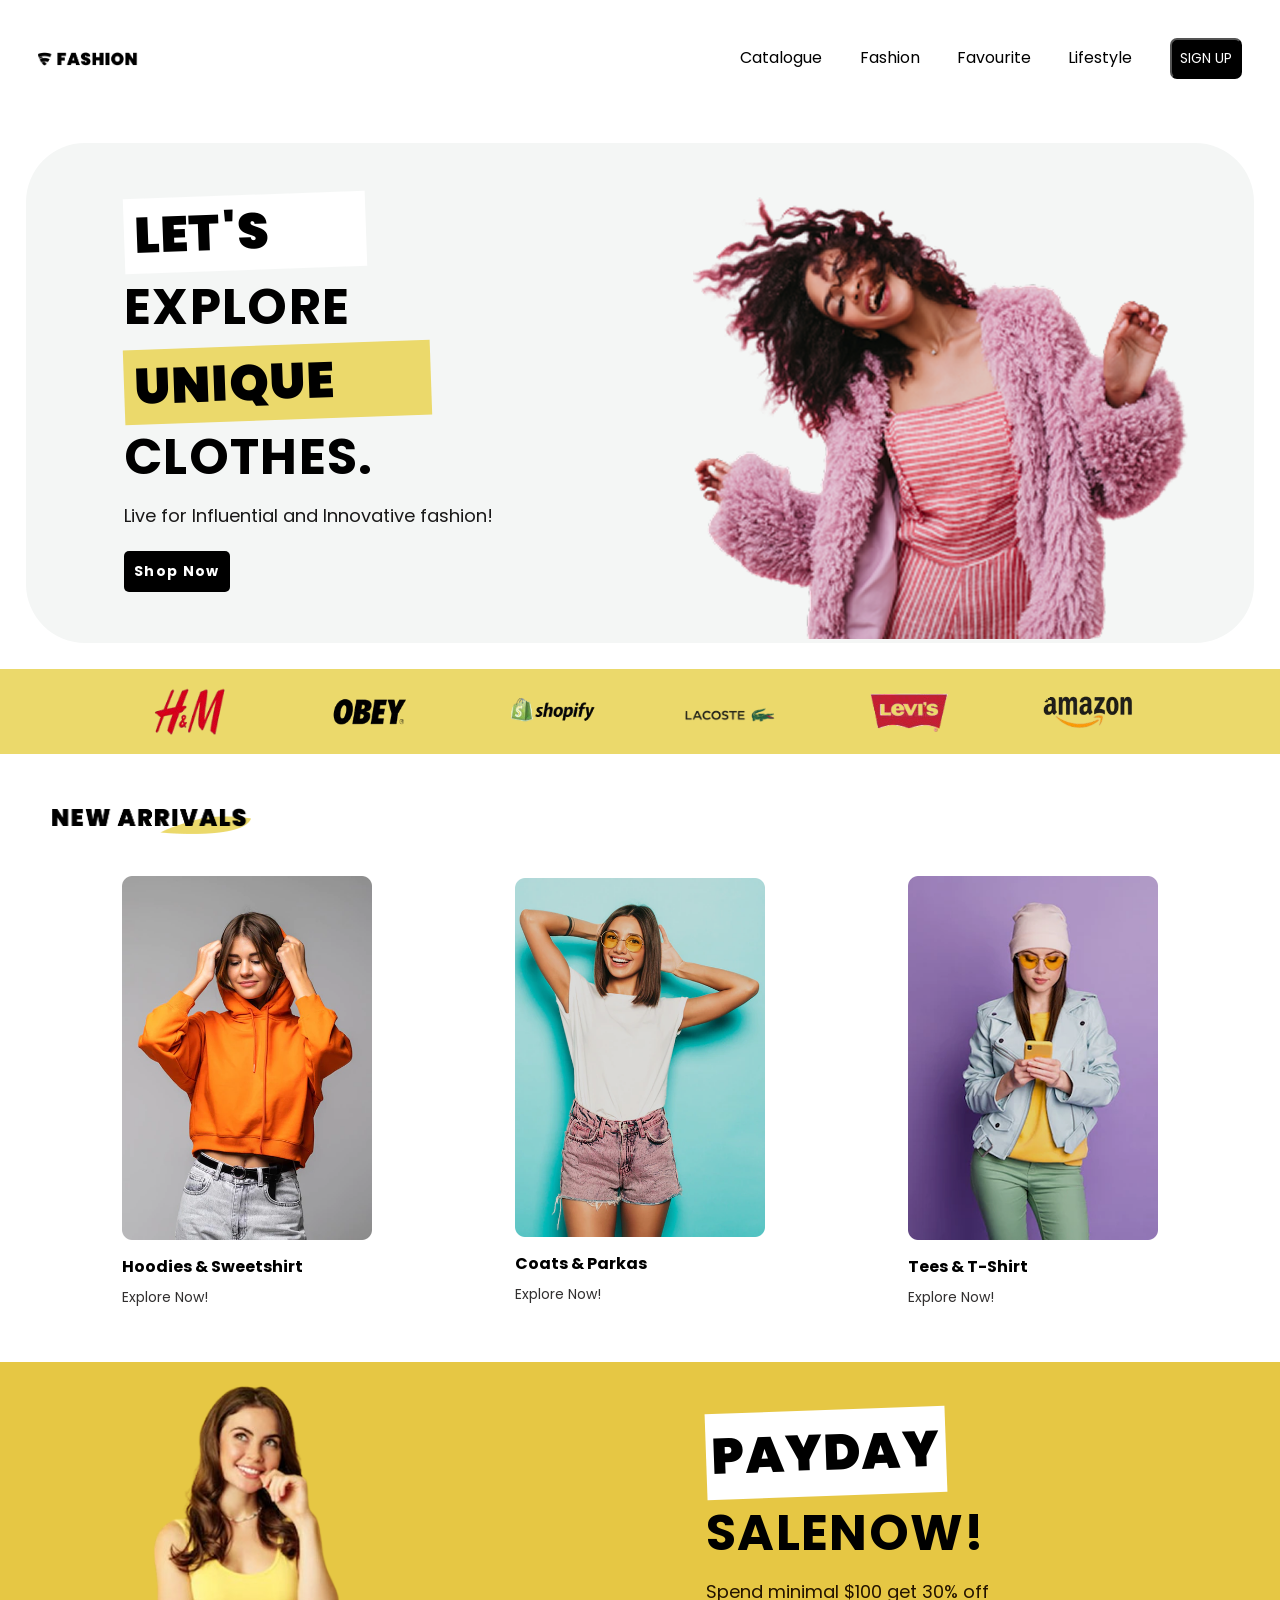
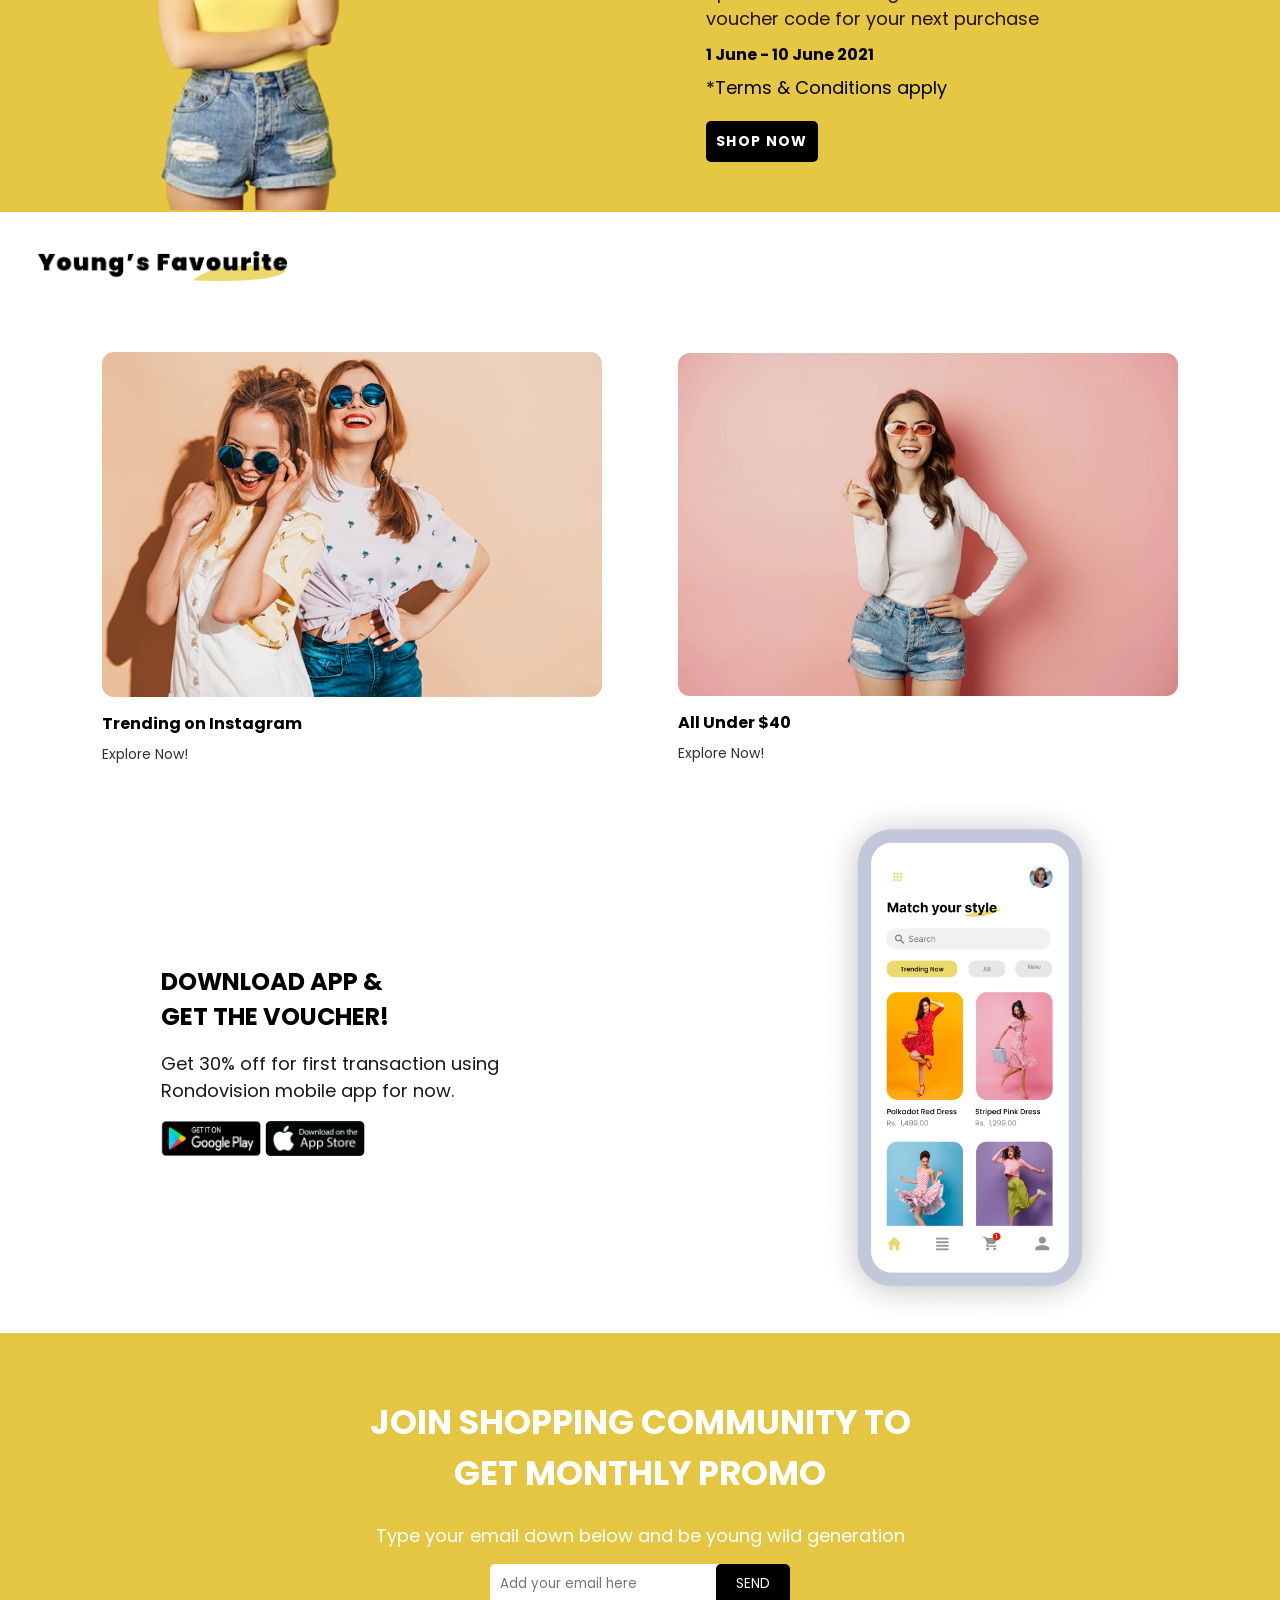
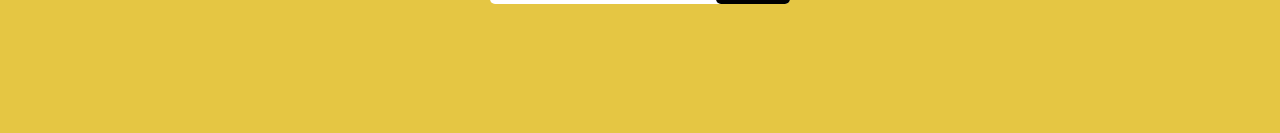
<file: index.html>
<!DOCTYPE html>
<html lang="en">
  <head>
    <meta charset="UTF-8" />
    <meta name="viewport" content="width=device-width, initial-scale=1.0" />
    <title>FASHION</title>
    <link rel="stylesheet" href="./style.css" />
    <link rel="preconnect" href="https://fonts.googleapis.com" />
    <link rel="preconnect" href="https://fonts.gstatic.com" crossorigin />
    <link
      href="https://fonts.googleapis.com/css2?family=Poppins:ital,wght@0,100;0,200;0,300;0,400;0,500;0,600;0,700;0,800;0,900;1,100;1,200;1,300;1,400;1,500;1,600;1,700;1,800;1,900&display=swap"
      rel="stylesheet"
    />
  </head>
  <body>
    <section id="header">
      <img src="./assets/logo.png" alt="logo" />
      <nav>
        <a href="#new-arrival">Catalogue</a>
        <a href="#sale-now">Fashion</a>
        <a href="#youngs-favourite">Favourite</a>
        <a href="#download-app">Lifestyle</a>
        <button type="submit">SIGN UP</button>
      </nav>
    </section>
    <section id="content">
      <div class="wrap-main">
        <div class="main">
          <h3>
            <span id="highlight" style="background-color: #fff">LET'S</span>
            EXPLORE
            <span id="highlight" style="background-color: #ebd96b">UNIQUE</span>
            CLOTHES.
          </h3>
          <p>Live for Influential and Innovative fashion!</p>
          <button type="submit" class="shop-now">Shop Now</button>
        </div>
        <div class="profile-image">
          <img
            src="./assets/incendiary-fantastically-beautiful-girl-coat-eco-fur-moves-fun-picture-lovely-lady-pink-clothes-removebg-preview 1.png"
            alt="profile"
            style="width: 500px"
          />
        </div>
      </div>
    </section>
    <section id="brands">
      <div class="brand">
        <img
          src="./assets/Rectangle_36-removebg-preview.png"
          alt="brand-logo-1"
        />
        <img
          src="./assets/Rectangle_44-removebg-preview.png"
          alt="brand-logo-2"
        />
        <img
          src="./assets/Rectangle_38-removebg-preview.png"
          alt="brand-logo-3"
        />
        <img
          src="./assets/Rectangle_45-removebg-preview.png"
          alt="brand-logo-4"
        />
        <img
          src="./assets/Rectangle_43-removebg-preview.png"
          alt="brand-logo-5"
        />
        <img
          src="./assets/Rectangle_41-removebg-preview.png"
          alt="brand-logo-6"
        />
      </div>
    </section>
    <section id="new-arrival">
      <img
        src="./assets/Group 78.png"
        alt="new-arrival-logo"
        style="width: 200px; margin-bottom: 3%"
      />
      <section id="arrival-product">
        <div class="arrival-content">
          <img src="./assets/Rectangle 20.png" alt="" />
          <h4>Hoodies & Sweetshirt</h4>
          <figcaption>Explore Now!</figcaption>
        </div>
        <div class="arrival-content">
          <img src="./assets/Rectangle 22.png" alt="" />
          <h4>Coats & Parkas</h4>
          <figcaption>Explore Now!</figcaption>
        </div>
        <div class="arrival-content">
          <img src="./assets/Rectangle 21.png" alt="" />
          <h4>Tees & T-Shirt</h4>
          <figcaption>Explore Now!</figcaption>
        </div>
      </section>
    </section>
    <section id="sale-now">
      <div class="salenow-container">
        <img
          src="./assets/image_12__1_-removebg-preview.png"
          alt="sale-now-image"
          style="width: 450px; padding: 8px 0 0 0"
        />
        <div class="salenow-content">
          <h3><span>PAYDAY</span> SALENOW!</h3>
          <p style="color: #231300">
            Spend minimal $100 get 30% off <br />voucher code for your next
            purchase
          </p>
          <h4 style="margin-top: 3%">1 June - 10 June 2021</h4>
          <p style="color: black">*Terms & Conditions apply</p>
          <button type="submit" class="shop-now">SHOP NOW</button>
        </div>
      </div>
    </section>

    <section id="youngs-favourite">
      <img
        src="./assets/Group 82.png"
        alt="youngs-favourite"
        style="width: 250px; margin: 3%"
      />
      <div class="young-favourite-content">
        <div class="arrival-content">
          <img
            src="./assets/Rectangle 50.png"
            alt="trending on Instagram"
            style="width: 500px"
          />
          <h4>Trending on Instagram</h4>
          <figcaption>Explore Now!</figcaption>
        </div>
        <div class="arrival-content">
          <img
            src="./assets/Rectangle 49.png"
            alt="All under $40"
            style="width: 500px"
          />
          <h4>All Under $40</h4>
          <figcaption>Explore Now!</figcaption>
        </div>
      </div>
    </section>
    <section id="download-app">
      <div class="download-app-content">
        <h1>
          DOWNLOAD APP & <br />
          GET THE VOUCHER!
        </h1>
        <p style="margin-top: 5%">
          Get 30% off for first transaction using <br />
          Rondovision mobile app for now.
        </p>
        <div style="margin-top: 5%">
          <img src="./assets/Rectangle 18.png" alt="play-store-logo" />
          <img src="./assets/Rectangle 55.png" alt="apple-store-logo" />
        </div>
      </div>
      <div>
        <img
          src="./assets/Mobile app.png"
          alt="mobile-png"
          style="width: 300px"
        />
      </div>
    </section>
    <section id="community">
      <div class="community-container">
        <h1>JOIN SHOPPING COMMUNITY TO <br />GET MONTHLY PROMO</h1>
        <p>Type your email down below and be young wild generation</p>
        <div class="wrapper">
          <div class="input-container">
            <input type="email" placeholder="Add your email here" />
            <button type="submit" class="send-button">SEND</button>
          </div>
        </div>
      </div>
    </section>
  </body>
</html>
</file>
<file: style.css>
* {
  margin: 0;
  padding: 0;
  font-family: "Poppins", sans-serif;
  box-sizing: border-box;
}

img {
  width: 100px;
}
#header {
  display: flex;
  justify-content: space-between;
  align-items: center;
  padding: 3%;
}
nav {
  word-spacing: 25pt;
}
nav a {
  color: black;
  font-size: 16px;
  font-weight: medium;
  text-decoration: none;
  /* font-style: normal; */
}
nav button {
  font-size: 14px;
  padding: 8px;
  color: white;
  font-weight: medium;
  border-radius: 7px;
  background-color: black;
}
/* main */
.wrap-main {
  display: flex;
  justify-content: space-between;
  align-items: center;
  height: 500px;
  margin: 2%;
  border-radius: 59px;
  background-color: #f4f6f5;
}
.main {
  padding: 8%;
}
h3 {
  display: table-caption;
  font-size: 50px;
  letter-spacing: 1pt;
}
#highlight {
  display: inline-block; /* Ensures the transform works on inline elements */
  transform: rotate(-2deg); /* Adjust the degree as needed */
  /* padding-right: 6rem; */
  font-weight: bolder;
  padding: 0px 6rem 0px 10px;
}
p {
  margin-top: 2%;
  color: #191818;
  font-size: large;
}
.shop-now {
  color: white;
  outline: none;
  border: none;
  font-weight: bold;
  letter-spacing: 1pt;
  padding: 10px;
  font-size: 14px;
  margin-top: 6%;
  border-radius: 5px;
  background-color: black;
}
.profile-image {
  padding: 4% 5% 0 0;
}
/* brands */
.brand {
  padding: 1% 2% 1% 2%;
  display: flex;
  justify-content: center;
  align-items: center;
  gap: 5rem;
  background-color: #ebd96b;
}
.brand img {
  width: 100px;
  height: auto;
}
/* New arrivals */
#new-arrival {
  margin: 2%;
  padding: 2%;
}
#arrival-product {
  display: flex;
  justify-content: space-around;
  align-items: center;
}
.arrival-content {
  line-height: 2;
}
.arrival-content img {
  width: 250px;
}
figcaption {
  font-size: 14px;
  color: rgb(49, 47, 47);
}
/* sale now */
#sale-now {
  height: 450px;
  background-color: #e6c744;
}
.salenow-content h3 span {
  display: inline-block;
  transform: rotate(-2deg);
  padding: 2%;
  font-weight: bolder;
  background-color: #ffffff;
}
.salenow-container {
  display: flex;
  gap: 20%;
  align-items: center;
}
/* Youngs Favourite */
.young-favourite-content {
  display: flex;
  justify-content: space-evenly;
  align-items: center;
  padding: 2%;
}
/* download app */
#download-app {
  display: flex;
  justify-content: space-around;
  align-items: center;
}
.download-app-content h1 {
  font-weight: bolder;
}
/* community */
#community {
  height: 400px;
  background-color: #e5c643;
}
.community-container {
  text-align: center;
  padding: 5%;
}
.community-container h1 {
  color: white;
  font-size: 34px;
}
.community-container p {
  color: white;
}
.wrapper {
  display: flex;
  justify-content: center;
  align-items: center;
  margin-top: 15px;
  /* height: 100vh; Full viewport height */
}

.input-container {
  position: relative;
  width: 300px;
}

input {
  padding: 10px;
  width: 100%;
  outline: none;
  border: none;
  background-color: none;
  border-radius: 5px;
  /* padding-right: 80px; Space for the button */
  /* box-sizing: border-box; */
}

.send-button {
  position: absolute;
  right: 0;
  top: 0;
  height: 100%;
  border: none;
  border-radius: 5px;
  background-color: black;
  color: white;
  padding: 0 20px;
  cursor: pointer;
}
</file>
